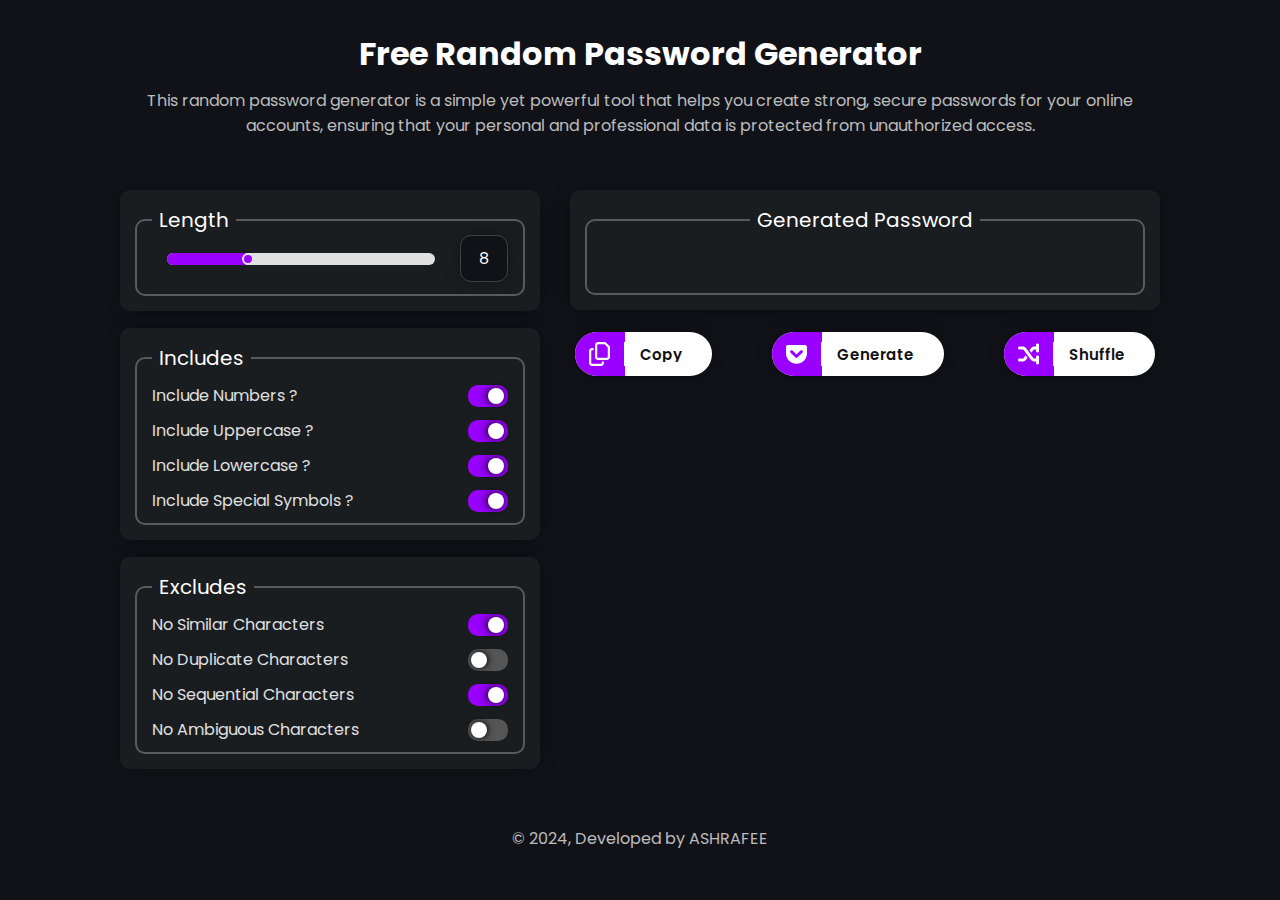
<file: index.html>
<!DOCTYPE html>
<html lang="en">

<head>
  <meta charset="UTF-8" />
  <meta name="viewport" content="width=device-width, initial-scale=1.0" />
  <link rel="preconnect" href="https://fonts.googleapis.com" />
  <link rel="preconnect" href="https://fonts.gstatic.com" crossorigin />
  <link
    href="https://fonts.googleapis.com/css2?family=Poppins:ital,wght@0,100;0,200;0,300;0,400;0,500;0,600;0,700;0,800;0,900;1,100;1,200;1,300;1,400;1,500;1,600;1,700;1,800;1,900&display=swap"
    rel="stylesheet" />
  <link rel="stylesheet"
    href="https://fonts.googleapis.com/css2?family=Material+Symbols+Outlined:opsz,wght,FILL,GRAD@24,400,0,0" />
  <link rel="stylesheet" href="https://cdnjs.cloudflare.com/ajax/libs/font-awesome/6.6.0/css/all.min.css"
    integrity="sha512-Kc323vGBEqzTmouAECnVceyQqyqdsSiqLQISBL29aUW4U/M7pSPA/gEUZQqv1cwx4OnYxTxve5UMg5GT6L4JJg=="
    crossorigin="anonymous" referrerpolicy="no-referrer" />
    <!-- Css Link  -->
  <link rel="stylesheet" href="./style/style.css" />
  <link rel="stylesheet" href="./style/responsive.css">
  <title>Password Generator</title>
</head>

<div>
  <div class="container">
    <!-- Title container start here  -->
    <div class="title-container">
      <div class="title-texts">
        <!-- Heading -->
        <h1 class="heading mar5">
          Free Random Password Generator
        </h1>
        <!-- Header Description -->
        <p class="heading-para mar5 d-hidden-1">
          This random password generator is a simple yet powerful tool that
          helps you create strong, secure passwords for your online accounts,
          ensuring that your personal and professional data is protected from
          unauthorized access.
        </p>
        <p class="heading-para mar5 d-hidden-2">This tool generates strong, secure passwords to protect your online accounts and data from unauthorized access.</p>
      </div>
    </div>
    <!-- title container end here  -->
    <!-- Tools container start here  -->
    <div class="tools-container">
      <!-- left container start here  -->
      <div class="left-container">
        <div class="password-length-card-container card-container">
          <div class="card">
            <fieldset class="fieldset-container">
              <legend>Length</legend>
              <div class="slider-box">
                <div class="slider">
                  <!-- this is a password length slider-->
                  <input type="range" id="password-lenght" min="1" max="25" value="8" />
                </div>
                <input class="slider-value" type="number" id="password-lenght-value" min="1" max="25" value="8"
                  readonly />
              </div>
            </fieldset>
          </div>
        </div>
        <div class="includes-card-container card-container">
          <div class="card">
            <fieldset class="fieldset-container">
              <legend>Includes</legend>
              <div class="option">
                <label for="include-numbers">Include Numbers ?</label>
                <!-- this is an option, when someone will enable it, it will include numbers in the generated password. Or if it disabled, it wouldn't include any numbers in the process of generating password.
                By default, it will be enabled (turn on). -->
                <input type="checkbox" id="include-numbers" class="toggle" />
              </div>
              <div class="option">
                <label for="include-uppercase">Include Uppercase ?</label>
                <!-- this is an option, when someone will enable it, it will include Uppercase letters in the generated password. Or if it disabled, it wouldn't include any uppercase letters in the process of generating password.
                By default, it will be enabled (turn on). -->
                <input type="checkbox" id="include-uppercase" class="toggle" />
              </div>
              <div class="option">
                <label for="include-lowercase">Include Lowercase ?</label>
                <!-- this is an option, when someone will enable it, it will include lowercase letters in the generated password. Or if it disabled, it wouldn't include any lowercase letters in the process of generating password.
                By default, it will be enabled (turn on). -->
                <input type="checkbox" id="include-lowercase" class="toggle" />
              </div>
              <div class="option">
                <label for="include-symbols">Include Special Symbols ?</label>
                <!-- this is an option, when someone will enable it, it will include special symbols in the generated password. Or if it disabled, it wouldn't include any special symbols in the process of generating password.
                By default, it will be enabled (turn on). -->
                <input type="checkbox" id="include-symbols" class="toggle" />
              </div>
            </fieldset>
          </div>
        </div>
        <div class="excludes-card-container card-container">
          <div class="card">
            <fieldset class="fieldset-container">
              <legend>Excludes</legend>
              <div class="option">
                <label for="similar-characters">No Similar Characters </label>
                <!-- this is an option, when someone will enable it, it will not use any similar characters (for example:i,l,1,L,o,O,0,etc) in the generated password. Or if it disabled, it can use similar characters (for example:i,l,1,L,o,O,0,etc) in the process of generating password.
                By default, it will be enabled (turn on). -->
                <input type="checkbox" id="similar-characters" class="toggle" />
              </div>
              <div class="option">
                <label for="duplicate-characters">No Duplicate Characters</label>
                <!-- this is an option, when someone will enable it, it won't use the same character more than once in the generated password. Or if it disabled, It can use the same character more than once in the process of generating password.
                 By default, it will be disabled (turn off).-->
                <input type="checkbox" id="duplicate-characters" class="toggle" />
              </div>
              <div class="option">
                <label for="sequential-characters">No Sequential Characters</label>
                <!-- this is an option, when someone will enable it, it will not use sequential characters (for example: abc, 123 etc) in the generated password. Or if it disabled, it can use sequential characters in the process of generating password.
                By default, it will be enabled (turn on). -->
                <input type="checkbox" id="sequential-characters" class="toggle" />
              </div>
              <div class="option">
                <label for="ambiguous-characters">No Ambiguous Characters</label>
                <!-- this is an option, when someone will enable it, it will not use ambiguous characters (for example: ;;, <>, '', /\, {}, [], ~, etc) in the generated password.Or if it disabled, it can use ambiguous characters in the process of generating password.
                 By default, it will be enabled (turn on).-->
                <input type="checkbox" id="ambiguous-characters" class="toggle" />
              </div>
            </fieldset>
          </div>
        </div>
      </div>
      <!-- left container end here  -->
      <!-- middle container start here -->
      <div class="middle-container">
        <div class="password-output-card-container card-container">
          <div class="card">
            <fieldset class="fieldset-container">
              <legend class="generated-password-legend">Generated Password</legend>
              <div class="output-box">
                <!-- This is the option where the generated password will be show -->
                <input type="text" id="generated-password" spellcheck="false" readonly />
              </div>
            </fieldset>
          </div>
        </div>
        <div class="buttons-container">
          <button class="button" id="copy-button">
            <!-- this is a button, when someone click on this. It will copy the generated password -->
            <span class="button-decor"></span>
            <div class="button-content">
              <div class="button-icon media-450px">
                <svg class="button-svg" xmlns="http://www.w3.org/2000/svg" viewBox="0 0 448 512">
                  <path
                    d="M384 336l-192 0c-8.8 0-16-7.2-16-16l0-256c0-8.8 7.2-16 16-16l140.1 0L400 115.9 400 320c0 8.8-7.2 16-16 16zM192 384l192 0c35.3 0 64-28.7 64-64l0-204.1c0-12.7-5.1-24.9-14.1-33.9L366.1 14.1c-9-9-21.2-14.1-33.9-14.1L192 0c-35.3 0-64 28.7-64 64l0 256c0 35.3 28.7 64 64 64zM64 128c-35.3 0-64 28.7-64 64L0 448c0 35.3 28.7 64 64 64l192 0c35.3 0 64-28.7 64-64l0-32-48 0 0 32c0 8.8-7.2 16-16 16L64 464c-8.8 0-16-7.2-16-16l0-256c0-8.8 7.2-16 16-16l32 0 0-48-32 0z" />
                </svg>
              </div>
              <span class="button-text d-none-450px">Copy</span>
            </div>
          </button>
          <button class="button" id="generate-button">
            <!-- this is a button, when someone click on this. It will generate password -->
            <span class="button-decor"></span>
            <div class="button-content">
              <div class="button-icon">
                <svg class="button-svg" xmlns="http://www.w3.org/2000/svg" viewBox="0 0 448 512">
                  <path
                    d="M407.6 64h-367C18.5 64 0 82.5 0 104.6v135.2C0 364.5 99.7 464 224.2 464c124 0 223.8-99.5 223.8-224.2V104.6c0-22.4-17.7-40.6-40.4-40.6zm-162 268.5c-12.4 11.8-31.4 11.1-42.4 0C89.5 223.6 88.3 227.4 88.3 209.3c0-16.9 13.8-30.7 30.7-30.7 17 0 16.1 3.8 105.2 89.3 90.6-86.9 88.6-89.3 105.5-89.3 16.9 0 30.7 13.8 30.7 30.7 0 17.8-2.9 15.7-114.8 123.2z" />
                </svg>
              </div>
              <span class="button-text">Generate</span>
            </div>
          </button>
          <button class="button" id="shuffle-button">
            <!-- this is a button, when someone click on this. It will shuffle the generated password. shuffle means it will generate a new password. -->
            <span class="button-decor"></span>
            <div class="button-content">
              <div class="button-icon">
                <svg class="button-svg" xmlns="http://www.w3.org/2000/svg" viewBox="0 0 448 512">
                  <path
                    d="M403.8 34.4c12-5 25.7-2.2 34.9 6.9l64 64c6 6 9.4 14.1 9.4 22.6s-3.4 16.6-9.4 22.6l-64 64c-9.2 9.2-22.9 11.9-34.9 6.9s-19.8-16.6-19.8-29.6l0-32-32 0c-10.1 0-19.6 4.7-25.6 12.8L284 229.3 244 176l31.2-41.6C293.3 110.2 321.8 96 352 96l32 0 0-32c0-12.9 7.8-24.6 19.8-29.6zM164 282.7L204 336l-31.2 41.6C154.7 401.8 126.2 416 96 416l-64 0c-17.7 0-32-14.3-32-32s14.3-32 32-32l64 0c10.1 0 19.6-4.7 25.6-12.8L164 282.7zm274.6 188c-9.2 9.2-22.9 11.9-34.9 6.9s-19.8-16.6-19.8-29.6l0-32-32 0c-30.2 0-58.7-14.2-76.8-38.4L121.6 172.8c-6-8.1-15.5-12.8-25.6-12.8l-64 0c-17.7 0-32-14.3-32-32s14.3-32 32-32l64 0c30.2 0 58.7 14.2 76.8 38.4L326.4 339.2c6 8.1 15.5 12.8 25.6 12.8l32 0 0-32c0-12.9 7.8-24.6 19.8-29.6s25.7-2.2 34.9 6.9l64 64c6 6 9.4 14.1 9.4 22.6s-3.4 16.6-9.4 22.6l-64 64z" />
                </svg>
              </div>
              <span class="button-text">Shuffle</span>
            </div>
          </button>
        </div>
      </div>
    </div>
    <!-- tools container end here  -->
     <div class="footer-container">
      <p>&#169 2024, Developed by ASHRAFEE</p>
     </div>
  </div>
  <script src="./script/script.js"></script>
  </body>

</html>
</file>
<file: style/style.css>
@import url("https://fonts.googleapis.com/css2?family=Poppins:ital,wght@0,100;0,200;0,300;0,400;0,500;0,600;0,700;0,800;0,900;1,100;1,200;1,300;1,400;1,500;1,600;1,700;1,800;1,900&display=swap");

:root {
  /* default colors */
  /* --Dark_Background: #171a1d; */
  --Dark_Background: #101217; 
  --Heading_text_color: #ffffff;
  --Description_Text_Color: #ffffffb9;
  --Description_Font_Weight: 400;
  --element_Text_Clr: #e0e0e0;
  --Card_background-color: #1a1d20;
  --fieldset_container_border: 2px solid #5a5a5a;
  --toggle_background-color: #555;
  --toggle_checked_background-color: #9900ff;
  --toggle_ball_color: #ffff;
  --button_background_color: #ffffff;
  --button_hover_color: #9900ff;
  /* border radius */
  --border_radius: 10px;
  /* Box shadow  */
  --card_box_shadow: 0px 0px 20px -8px black;
}

/* universal CSS class */
/* ================================== */
/* margin 5px */
.mar5 {
  margin: 5px;
}

* {
  margin: 0;
  padding: 0;
  font-family: Poppins, sans-serif !important;
  outline: none;
}

Body {
  background-color: var(--Dark_Background);
}

.container {
  padding: 0px 10px;
  display: flex;
  flex-direction: column;
}

.title-container {
  display: flex;
  justify-content: center;
  margin: 25px 10px 20px 10px;
}

.title-texts {
  align-items: center;
  display: flex;
  justify-content: center;
  flex-direction: column;
  text-align: center;
}

.heading {
  color: var(--Heading_text_color);
  /* margin-top: 25px; */
}

.heading-para {
  color: var(--Description_Text_Color);
  max-width: 1000px;
  font-weight: var(--Description_Font_Weight);
  /* margin-bottom: 40px; */
}

.d-hidden-2{
  display: none;
}

/* tools container code here */
.tools-container {
  display: flex;
  flex-direction: row;
  justify-content: center;
  margin: 10px 12px 20px 12px;
  gap: 30px;
}

.left-container {
  width: 420px;
  min-width: 340px;
}

.middle-container {
  width: 590px;
}

.generated-password-legend {
  text-align: center;
}

#generated-password {
  background-color: transparent;
  border: none;
  /* border-bottom: 2px solid white; */
  width: 100%;
  /* height: 40px; */
  padding: 0px 5px;
  color: white;
  font-size: 30px;
  font-weight: 600;
  letter-spacing: 1px;
  text-align: center;
}

.output-box {
  display: flex;
  flex-direction: row;
  justify-content: space-between;
  margin-bottom: 12px;
  align-items: center;
}

/* buttons code here  */

.buttons-container {
  display: flex;
  flex-direction: row;
  justify-content: space-between;
}

.button {
  text-decoration: none;
  line-height: 1;
  border-radius: 1.5rem;
  overflow: hidden;
  position: relative;
  box-shadow: var(--card_box_shadow);
  background-color: var(--button_background_color);
  color: #121212;
  border: none;
  cursor: pointer;
  margin: 5px;
}

.button-decor {
  position: absolute;
  inset: 0;
  background-color: var(--button_hover_color);
  transform: translateX(-100%);
  transition: transform 0.3s;
  z-index: 0;
}

.button-content {
  display: flex;
  align-items: center;
  font-weight: 600;
  position: relative;
  overflow: hidden;
}

.button-icon {
  /* width: 55px; */
  /* height: 45px; */
  background-color: var(--button_hover_color);
  display: grid;
  place-items: center;
  padding: 10px 0px;  
}

.button-svg {
  border-right: 1px solid #f9f9f9;
  fill: white;
  /* width: 100%; */
  height: 24px;
  padding: 0px 14px;
}

.button-text {
  display: inline-block;
  transition: color 0.2s;
  /* padding: 2px 45px 2px; */
  /* padding-left: 20px; */
  overflow: hidden;
  white-space: nowrap;
  text-overflow: ellipsis;
  /* max-width: 150px; */
  font-size: 15px;
  padding: 0px 15px;
  margin-right:15px;
}

.button:hover .button-text {
  color: #fff;
}

.button:hover .button-decor {
  transform: translate(0);
}

/* Right container code here  */

.slider-box {
  display: flex;
  align-items: center;
  /* padding: 17px 20px 20px 20px; */
  margin-bottom: 12px;
  /* margin-left: 20px; */
  justify-content: space-between;
}

.slider {
  display: flex;
  align-items: center;
  width: 100%;
  height: 100%;
  margin: 0px 25px 0px 15px;
}

.slider input {
  height: 12px;
  width: 100%;
  appearance: none;
  border-radius: 25px;
  background-color: var(--element_Text_Clr);
  box-shadow: 0 0 0 2px var(--Card_background-color);
  overflow: hidden;
  cursor: pointer;
}

.slider input::-webkit-slider-thumb {
  appearance: none;
  height: 12px;
  width: 12px;
  border-radius: 50%;
  border: 2px solid var(--element_Text_Clr);
  background-color: var(--toggle_checked_background-color);
  box-shadow: -208px 0 0 200px var(--toggle_checked_background-color);
}

input[type="number"] {
  text-align: center;
  font-size: 16px;
  border: 1px solid #414141;
  border-radius: 11px;
}

input[type="number"]::-webkit-outer-spin-button,
input[type="number"]::-webkit-inner-spin-button {
  -webkit-appearance: none;
  margin: 0;
}

.slider-value {
  outline: none;
  color: white;
  width: 26px;
  padding: 10px;
  background-color: var(--Dark_Background);
  box-shadow: var(--card_box_shadow);
}

/* All card universal codes  */
.card {
  color: var(--element_Text_Clr);
  background-color: var(--Card_background-color);
  border-radius: var(--border_radius);
  padding: 15px;
  margin: 17px 0px 17px 0px;
  box-shadow: var(--card_box_shadow);
}

/* All fieldset container code  */
.fieldset-container legend {
  font-size: 20px;
  color: var(--Heading_text_color);
  padding: 0px 7px;
}

.fieldset-container {
  border-radius: var(--border_radius);
  padding: 0px 15px;
  border: var(--fieldset_container_border);
  position: relative;
}

/* All toggle button CSS code  */
.option {
  display: flex;
  justify-content: space-between;
  align-items: center;
  margin: 10px 0;
}

.option label {
  font-size: 16px;
}

/* Styles for toggle switches */
.toggle {
  appearance: none;
  width: 40px;
  height: 22px;
  background-color: var(--toggle_background-color);
  border-radius: var(--border_radius);
  position: relative;
  outline: none;
  cursor: pointer;
}

/* Styles for the slider */
.toggle:checked {
  background-color: var(--toggle_checked_background-color);
  transition: 0.3s;
}

.toggle:before {
  content: "";
  position: absolute;
  width: 16px;
  height: 16px;
  background-color: var(--toggle_ball_color);
  border-radius: 200px;
  top: 3px;
  left: 3.2px;
  transition: 0.3s;
  box-shadow: 1px 0px 6px black;
}

.toggle:checked:before {
  transform: translateX(17px);
  box-shadow: -1px 0px 10px black;
}

.footer-container{
  display: flex;
  align-items: center;
  justify-content: center;
  padding: 20px 0px;

}

.footer-container p {
 color: var(--Description_Text_Color);
}
</file>
<file: style/responsive.css>
@media (max-width: 600px) {
    .tools-container {
        flex-direction: column-reverse;
    }

    .middle-container {
        width: 100%;
    }

    .button-text {
        margin-right: 0px;
        padding: 0px 4px 0x 3px !important;
        width: max-content;
    }

    .left-container {
        width: 100%;
    }

    .d-hidden-2 {
        display: block;
    }

    .d-hidden-1 {
        display: none;
    }

    h1 {
        font-size: 28px;
        max-width: 322px;
    }

    .title-container {
        display: flex;
        justify-content: center;
        margin: 25px 10px 00px 10px;
    }

    .heading-para {
        line-height: 20px;
        font-size: 15px;
    }
}

@media (max-width: 450px) {
    .d-none-450px {
        display: none;
    }

    .media-450px svg {
        border: none;
        padding: 0px 25px;
    }

    .button-svg {
        padding: 0px 14px;
    }

    .button-text {
        padding: 0px 8px;
    }
}
</file>
